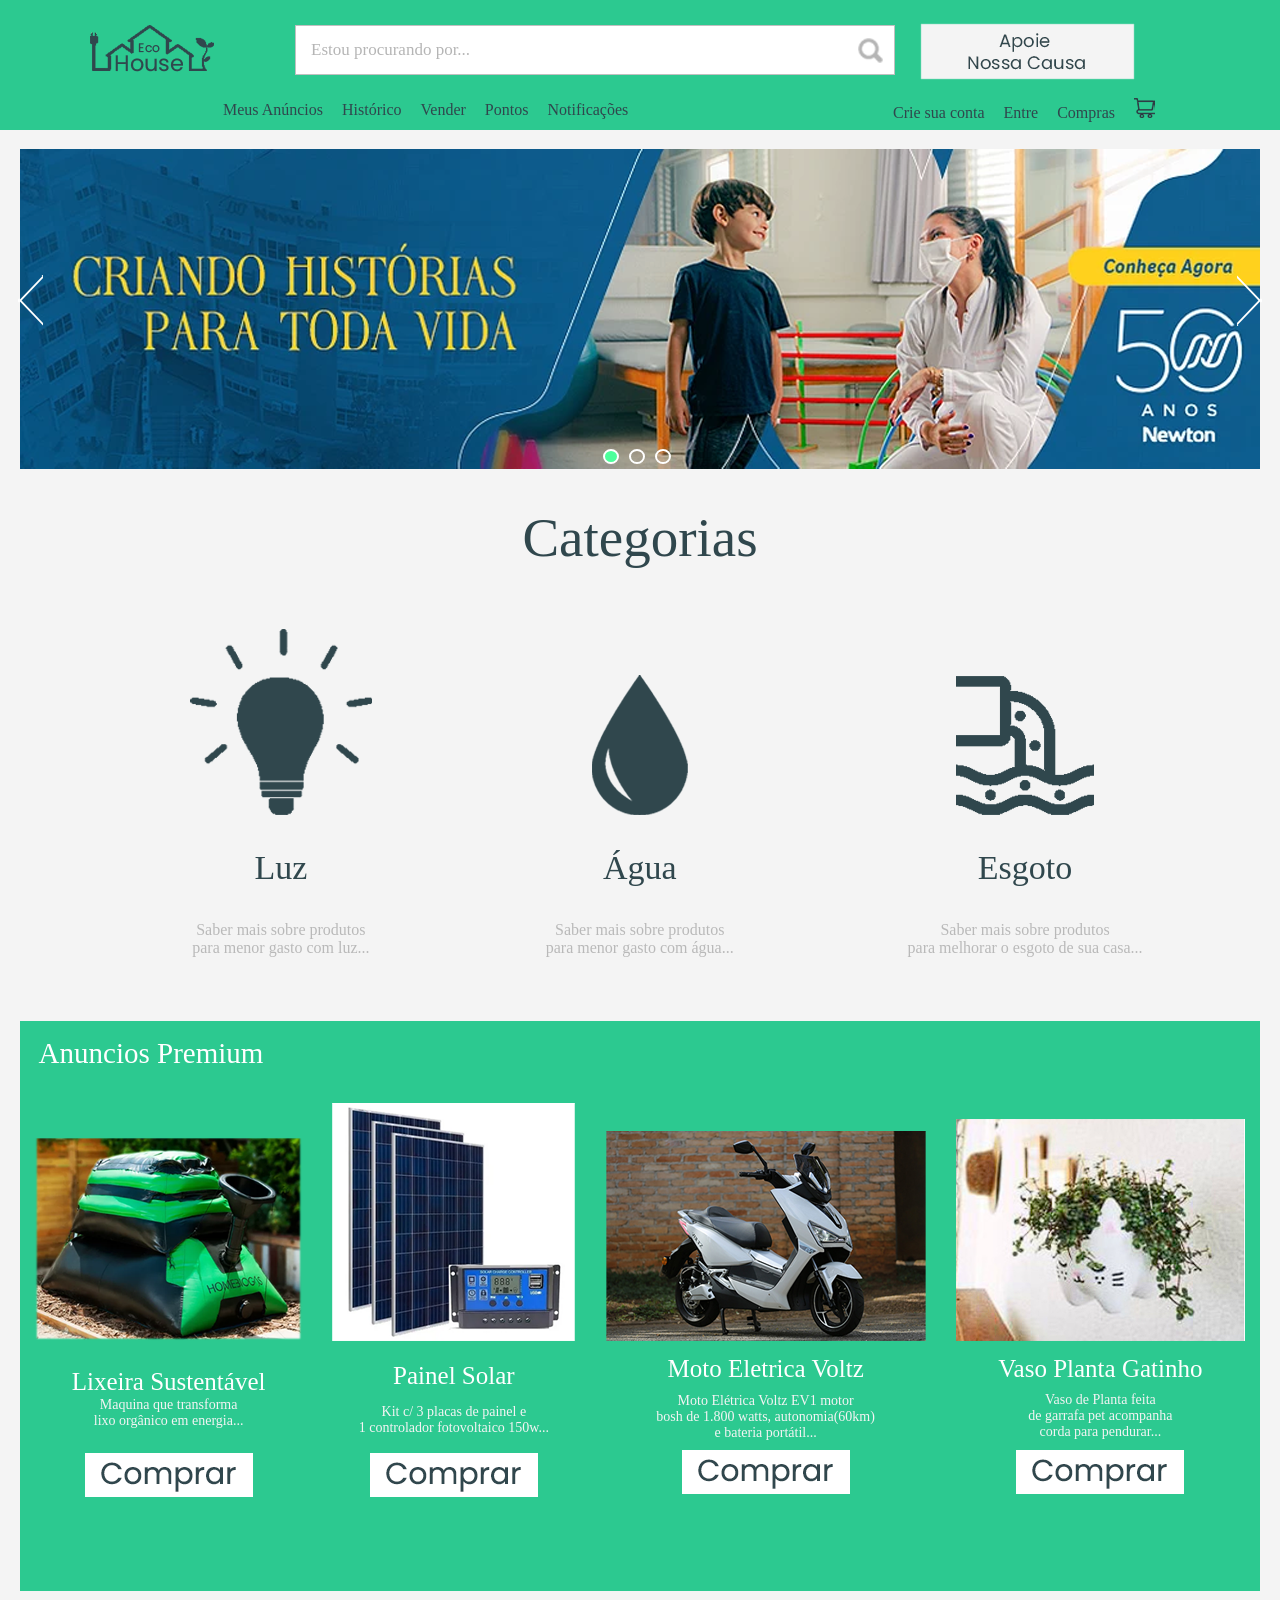
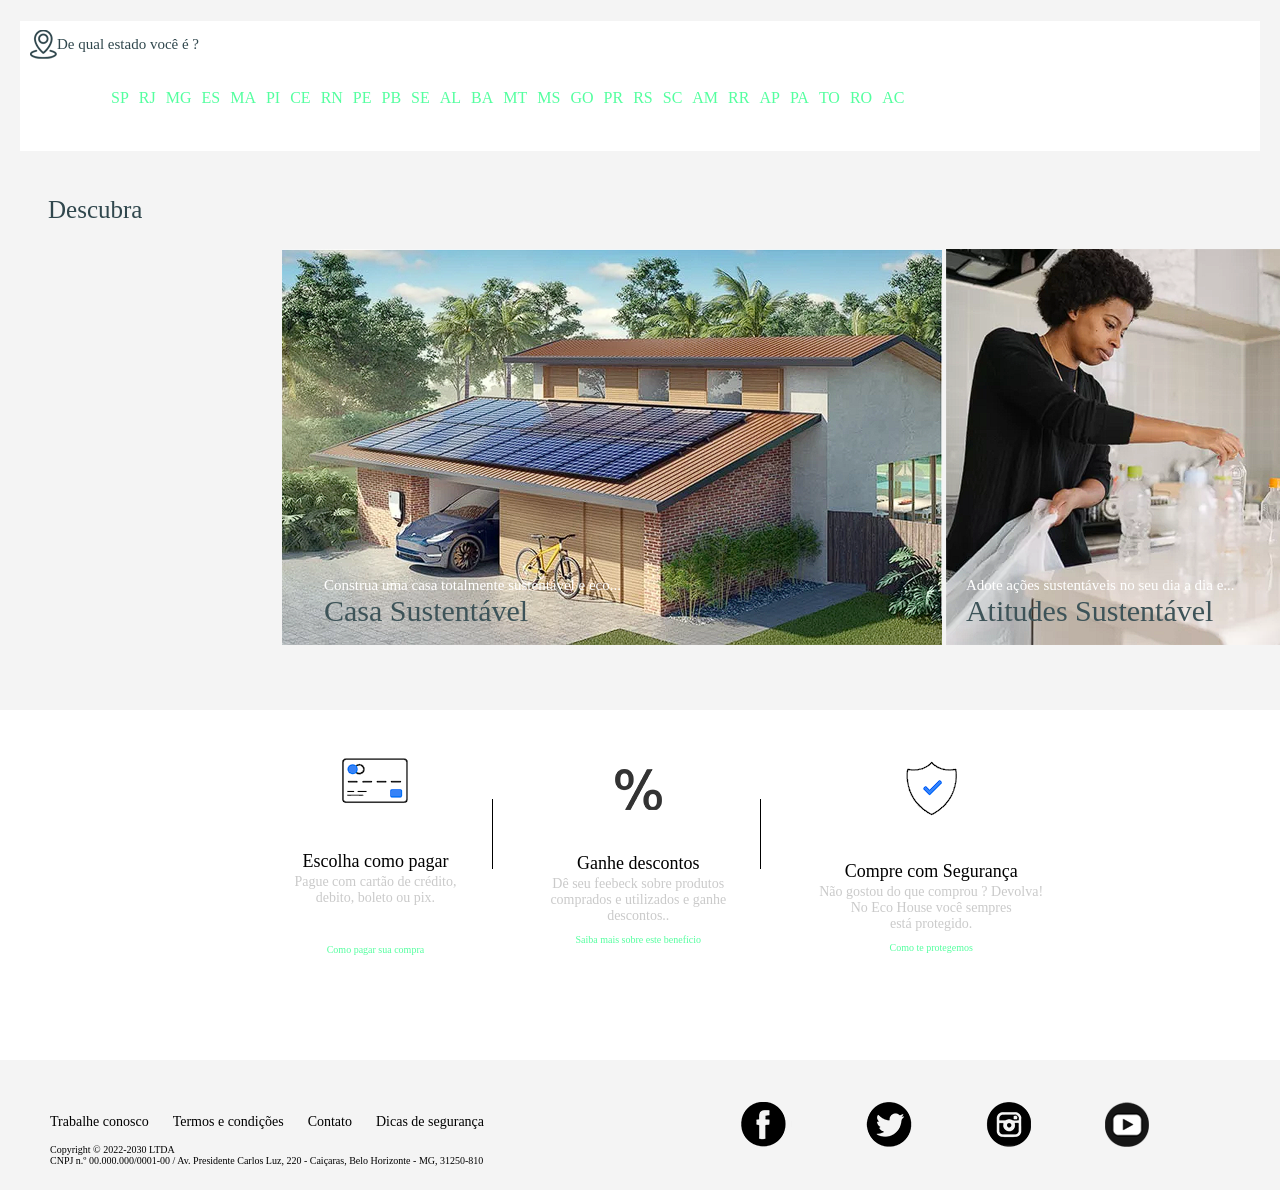
<file: index.html>
<html>

<head>
    <link rel="stylesheet" href="./css/main.css">
    <link rel="stylesheet" type="text/css" href="./css/slick.css" />
    <link rel="shortcut icon" href="img/favicon-2.png" type="image/x-icon">
    <title>ProjetoUPX2</title>
</head>

<body>
    <section class="home-page">
        <section class="menu-principal">
            <main>
                <div class="logo">
                    <a href="https://ecohouseupx.netlify.app/"><img src="./img/logo.png"></a>
                </div>
                <div class="busca">
                    <input placeholder="Estou procurando por..." type="text" />
                </div>
                <div class="apoie">
                    <ul>
                        <li><a href=""><img src="./img/apoie.png" /></a></li>
                    </ul>
                </div>
                <div class="text1-menu">
                    <ul>
                        <li><a href="">Meus Anúncios</a></li>
                        <li><a href="">Histórico</a></li>
                        <li><a href="">Vender</a></li>
                        <li><a href="">Pontos</a></li>
                        <li><a href="">Notificações</a></li>
                    </ul>
                </div>
                <div class="text2-menu">
                    <ul>
                        <li><a href="">Crie sua conta</a></li>
                        <li><a href="">Entre</a></li>
                        <li><a href="">Compras</a></li>
                        <li><a href=""><img src="./img/carrinho.png" /></a></li>
                    </ul>
                </div>
            </main>
        </section>
        <section class="tela">
            <div class="col-parte-div">
                <div class="banner">
                    <img src="./img/banner1.png" />
                    <img src="./img/banner2.png" />
                    <img src="./img/banner3.png" />
                </div>
            </div>
        </section>
        <section class="categoria">
            <ul>
                <li><a href="">Categorias</a></li>
            </ul>
            <div class="col-3">
                <img src="./img/luz.png" />
                <h1>Luz</h1>
                <a href="">
                    <p>Saber mais sobre produtos<br>para menor gasto com luz...</p>
                </a>
            </div>
            <div class="col-3">
                <img src="./img/agua.png" />
                <h1>Água</h1>
                <a href="">
                    <p>Saber mais sobre produtos<br>para menor gasto com água...</p>
                </a>
            </div>
            <div class="col-3">
                <img src="./img/esgoto.png" />
                <h1>Esgoto</h1>
                <a href="">
                    <p>Saber mais sobre produtos<br>para melhorar o esgoto de sua casa...</p>
                </a>
            </div>
        </section>
        <section class="anuncios">
            <div class="anuncios-div">
                <ul>
                    <li><a href="">Anuncios Premium</a></li>
                </ul>
            </div>
            <div class="anuncios-principal">
                <div class="anuncio-lixeira">
                    <ul>
                        <li><a href=""><img src="./img/lixeira.png" /></a> </li>
                        <li><a href="">Lixeira Sustentável</a>
                            <p>Maquina que transforma<br>lixo orgânico em energia...</p>
                        <li><a href=""><img src="./img/comprar.png" /></a></li>
                    </ul>
                </div>
                <div class="anuncio-painel">
                    <ul>
                        <li><a href=""><img src="./img/painel.png" /></a> </li>
                        <li><a href="">Painel Solar</a></li>
                        <p>Kit c/ 3 placas de painel e<br>1 controlador fotovoltaico 150w...</p>
                        <li><a href=""><img src="./img/comprar.png" /></a></li>
                    </ul>
                </div>
                <div class="anuncio-moto">
                    <ul>
                        <li><a href=""><img src="./img/moto.png" /></a></li>
                        <li><a href="">Moto Eletrica Voltz</a></li>
                        <p>Moto Elétrica Voltz EV1 motor<br>bosh de 1.800 watts, autonomia(60km)<br>e bateria
                            portátil...</p>
                        <li><a href=""><img src="./img/comprar.png" /></a></li>
                    </ul>
                </div>
                <div class="anuncio-vaso">
                    <ul>
                        <li><a href=""><img src="./img/vaso.png" /></a></li>
                        <li><a href="">Vaso Planta Gatinho</a></li>
                        <p>Vaso de Planta feita<br>de garrafa pet acompanha<br>corda para pendurar...</p>
                        <li><a href=""><img src="./img/comprar.png" /></a></li>
                    </ul>
                </div>
            </div>
        </section>
        <section class="localizacao">
            <div class="localizacao-div">
                <img src="./img/location.png">
                <p>De qual estado você é ?</p>
            </div>
            <div class="estados">
                <ul>
                    <li><a href="">SP</a>
                    </li>
                    <li><a href="">RJ</a>
                    </li>
                    <li><a href="">MG</a>
                    </li>
                    <li><a href="">ES</a>
                    </li>
                    <li><a href="">MA</a>
                    </li>
                    <li><a href="">PI</a>
                    </li>
                    <li><a href="">CE</a>
                    </li>
                    <li><a href="">RN</a>
                    </li>
                    <li><a href="">PE</a>
                    </li>
                    <li><a href="">PB</a>
                    </li>
                    <li><a href="">SE</a>
                    </li>
                    <li><a href="">AL</a>
                    </li>
                    <li><a href="">BA</a>
                    </li>
                    <li><a href="">MT</a>
                    </li>
                    <li><a href="">MS</a>
                    </li>
                    <li><a href="">GO</a>
                    </li>
                    <li><a href="">PR</a>
                    </li>
                    <li><a href="">RS</a>
                    </li>
                    <li><a href="">SC</a>
                    </li>
                    <li><a href="">AM</a>
                    </li>
                    <li><a href="">RR</a>
                    </li>
                    <li><a href="">AP</a>
                    </li>
                    <li><a href="">PA</a>
                    </li>
                    <li><a href="">TO</a>
                    </li>
                    <li><a href="">RO</a>
                    </li>
                    <li><a href="">AC</a>
                    </li>
                </ul>
            </div>
        </section>
        <section class="descubra">
            <div class="descubra-titulo">
                <p>Descubra</p>
            </div>
        </section>
        <section class="espaco-descubra">
            <div class="descubra-div">
                <a href="https://blog.telhanorte.com.br/como-construir-casa-sustentavel/" target="_blank"
                    rel="external"><img src="./img/casa-sust.png" /></a>
                <a href="https://mag.com.br/blog/educacao-financeira/artigo/como-economizar-energia-em-casa-com-9-atitudes-simples"
                    target="_blank" rel="external"><img src="./img/atitude.png" /></a>
                <a href="https://www.vivadecora.com.br/pro/casa-sustentavel/" target="_blank" rel="external">
                    <h1>Construa uma casa totalmente sustentável e eco...</h1>
                    <h2>Casa Sustentável</h2>
                </a>
                <li>
                    <a href="https://mag.com.br/blog/educacao-financeira/artigo/como-economizar-energia-em-casa-com-9-atitudes-simples"
                        target="_blank" rel="external">
                        <h1>Adote ações sustentáveis no seu dia a dia e...</h1>
                        <h2>Atitudes Sustentável</h2>
                    </a>
                </li>
            </div>
        </section>
        <section class="beneficios">
            <div class="beneficios-div">
                <div class="beneficio-1">
                    <a href=""><img src="./img/cartao.png" alt=""></a>
                    <h1>Escolha como pagar</h1>
                    <h2>Pague com cartão de crédito,<br>
                        debito, boleto ou pix.</h2>
                    <a href="">
                        <p>Como pagar sua compra</p>
                    </a>
                </div>
                <div class="beneficio-2">
                    <a href=""><img src="./img/porcentagem.png" alt=""></a>
                    <h1>Ganhe descontos</h1>
                    <h2>Dê seu feebeck sobre produtos<br>
                        comprados e utilizados e ganhe<br>
                        descontos..</h2>
                    <a href="">
                        <p>Saiba mais sobre este benefício</p>
                    </a>
                </div>
                <div class="beneficio-3">
                    <a href=""><img src="./img/seguranca.png" alt=""></a>
                    <h1>Compre com Segurança</h1>
                    <h2>Não gostou do que comprou ? Devolva!<br>
                        No Eco House você sempres<br>
                        está protegido.</h2>
                    <a href="">
                        <p>Como te protegemos</p>
                    </a>
                </div>
                <div class="linha-vertical">
                </div>
                <div class="linha-vertical-2">
                </div>
            </div>
        </section>
        <section class="termos">
            <main>
                <div class="termos-div">
                    <ul style="padding-left: 0px;">
                        <li>
                            <a href="">
                                <h1>Trabalhe conosco</h1>
                            </a>
                        </li>
                        <li>
                            <a href="">
                                <h1>Termos e condições</h1>
                            </a>
                        </li>
                        <li>
                            <a href="contato.html">
                                <h1>Contato</h1>
                            </a>
                        </li>
                        <li>
                            <a href="">
                                <h1>Dicas de segurança</h1>
                            </a>
                        </li>
                    </ul>
                </div>
                <div class="termos-2">
                    <p>Copyright &copy; 2022-2030 LTDA</p>
                    <p>CNPJ n.º 00.000.000/0001-00 / Av. Presidente Carlos Luz, 220 - Caiçaras, Belo Horizonte - MG,
                        31250-810
                    </p>
                </div>
                <div class="redes-sociais">
                    <li>
                        <a href=""><img src="./img/face.png" alt=""></a>
                        <a href=""><img src="./img/tt.png" alt=""></a>
                        <a href=""><img src="./img/insta.png" alt=""></a>
                        <a href="https://www.youtube.com/@ecohouseupx"><img src="./img/youtube.png" alt=""></a>
                    </li>
                </div>
            </main>
        </section>
    </section>
    <script type="text/javascript" src="./js/jquery.js"></script>
    <script type="text/javascript" src="./js/migrate.js"></script>
    <script type="text/javascript" src="./js/slick.min.js"></script>
    <script type="text/javascript" src="./js/main.js"></script>
</body>

</html>
</file>
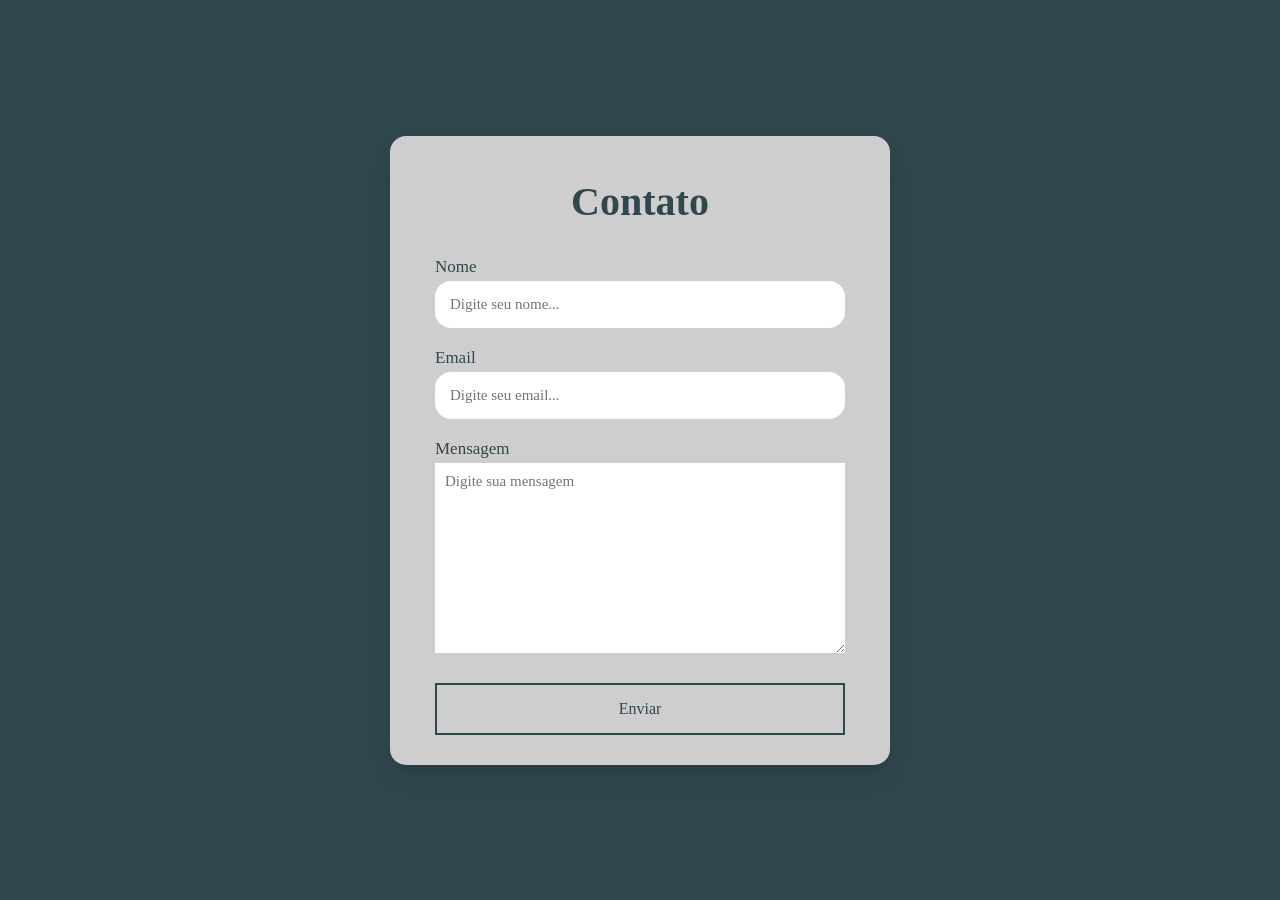
<file: contato.html>
<!DOCTYPE html>
<html lang="pt-br">

<head>
    <meta charset="UTF-8">
    <meta http-equiv="X-UA-Compatible" content="IE=edge">
    <meta name="viewport" content="width=device-width, initial-scale=1.0">
    <link rel="stylesheet" href="css/contato.css">
    <link rel="shortcut icon" href="img/favicon-2.png" type="image/x-icon">
    <title>Contato</title>
</head>

<body>
    <section>
        <h1>Contato</h1>
        <form action="https://api.staticforms.xyz/submit" method="post">
            <label>Nome</label>
            <input type="text" name="name" placeholder="Digite seu nome..." autocomplete="off" required>
            <label>Email</label>
            <input type="email" name="email" placeholder="Digite seu email..." autocomplete="off" required>
            <label>Mensagem</label>
            <textarea name="message" cols="30" rows="10" placeholder="Digite sua mensagem" required></textarea>
            <button type="submit">Enviar</button>
            <input type="hidden" name="accessKey" value="08dc7c94-3825-4dc9-9ce4-73cde82db02c">
            <input type="hidden" name="redirectTo" value="https://ecohouseupx.netlify.app/obrigado.html">
        </form>
    </section>
</body>

</html>
</file>
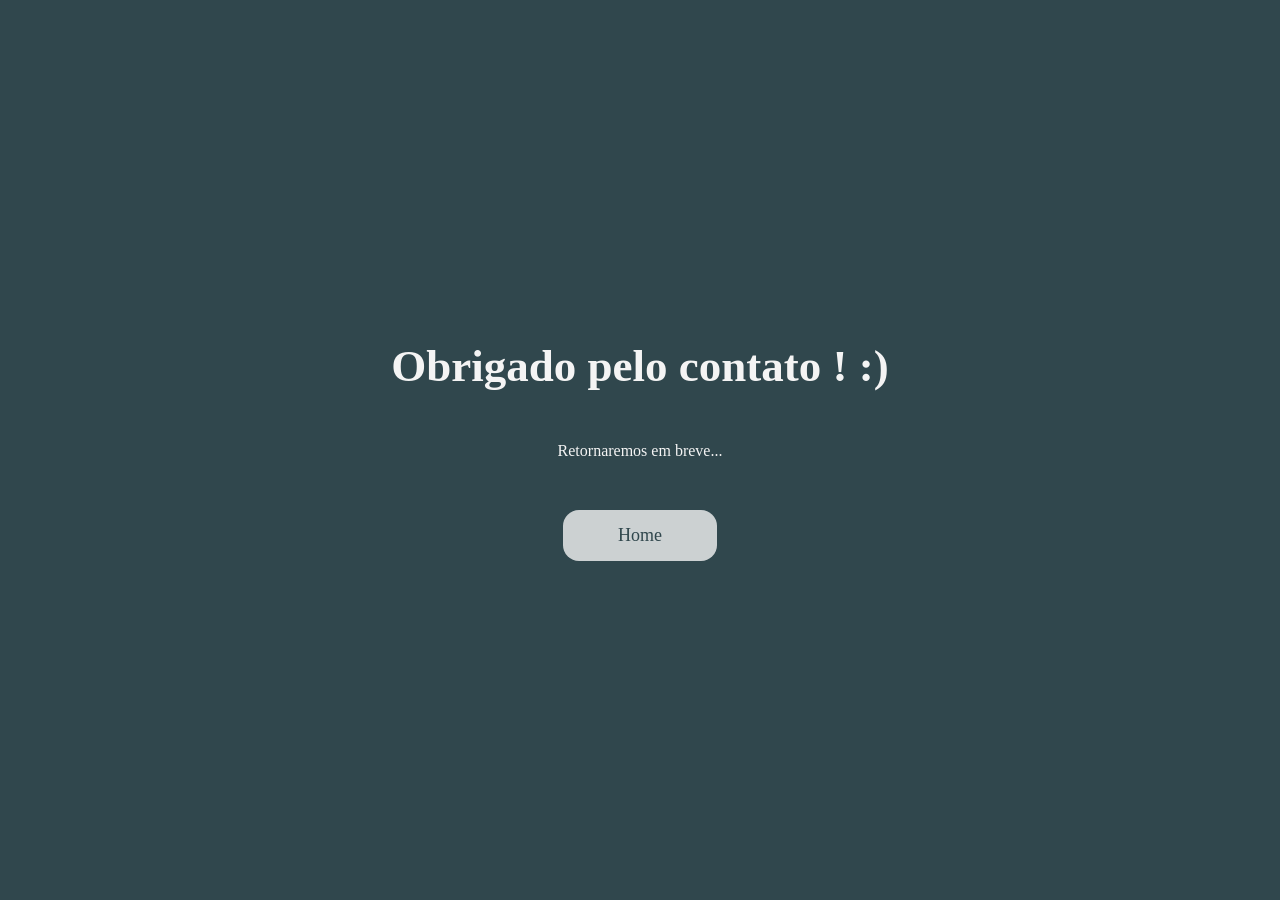
<file: obrigado.html>
<!DOCTYPE html>
<html lang="en">

<head>
    <meta charset="UTF-8">
    <meta http-equiv="X-UA-Compatible" content="IE=edge">
    <meta name="viewport" content="width=device-width, initial-scale=1.0">
    <link rel="stylesheet" href="./css/contato.css">
    <link rel="shortcut icon" href="img/favicon-2.png" type="image/x-icon">
    <title>Obrigado</title>
</head>

<body class="main">
    <h1 class="text">Obrigado pelo contato ! :)</h1>
    <p class="paragrafo">Retornaremos em breve...</p>
    <a href="https://ecohouseupx.netlify.app/" class="btn">Home</a>
</body>

</html>
</file>
<file: css/main.css>
body {
    width: 100%;
    height: 100%;
    margin: 0 auto;
}

html {
    overflow-x: hidden;
}

.home-page {
    display: flex;
    flex-direction: column;
    background-color: #f4f4f4;
}

.menu-principal {
    width: 100%;
    background-color: #2cc990;
    height: 130px;
}

main {
    margin: 0 auto;
    height: 130px;
    width: 1240px;
    position: relative;
}

.logo {
    width: 10%;
    margin-left: 45px;
    padding: 25px;
    padding-bottom: 0%;

}

.busca {
    width: 50%;
    margin-left: 265px;
    position: absolute;
    bottom: 55px;
    text-align: center;
}

.busca input {
    background-image: url('../img/lupa.png');
    background-repeat: no-repeat;
    background-position: 98%;
    margin: 0 auto;
    height: 50px;
    width: 600px;
    padding: 15px;
    border: 1px solid #c0c0c0;
    font-family: 'Poppins';
    font-size: 17px;

}

.text1-menu ul li {
    display: inline-block;
    color: #30474d;
    margin-left: 15px;
    font-family: 'Poppins';
}

.text1-menu ul li a:hover {
    color: #ffffff;

}

.text1-menu ul li a {
    color: #30474d;
    font-size: 16px;
    text-decoration: none;
}

.text1-menu {
    width: 50%;
    float: left;
    padding: 13px;
    margin-left: 175px;
}

.text2-menu {
    width: 30%;
    float: right;
    padding: 10px;
}

.text2-menu ul li {
    display: inline-block;
    color: #30474d;
    margin-left: 15px;
    font-family: 'Poppins';
}

.text2-menu ul li a {
    color: #30474d;
    font-size: 16px;
    text-decoration: none;
}

.text2-menu ul li a:hover {
    color: #ffffff;
}

.apoie {
    width: 20%;
    position: absolute;
    bottom: 30px;
    float: left;
    margin-left: 900px;
}

.apoie ul {
    list-style: none;
}

input::placeholder {
    color: #b5b5b5;
}

.col-parte {
    margin: 0 auto;
    width: 1240px;
    height: 320px;
    bottom: 15px;
}

.col-parte-div {
    margin: 0 auto;
    width: 1240px;
    height: 320px;
    bottom: 15px;
}

.categoria {
    margin: 0 auto;
    width: 1240px;
    height: 100%;
    bottom: 15px;
    padding-bottom: 5%;
}


.tela {
    margin: 0 auto;
    width: 100%;
    float: left;
    position: relative;
    padding-top: 1.5%;
}

button.slick-prev {
    font-size: 0px;
    border: none;
    height: 51px;
    width: 25px;
    background-color: transparent;
    background-image: url(../img/arrowleft.png);
    position: absolute;
    z-index: 9;
    top: 126px;
    left: -2;
}

button.slick-next {
    font-size: 0px;
    border: none;
    height: 51px;
    width: 25px;
    background-color: transparent;
    background-image: url(../img/arrowright.png);
    position: absolute;
    z-index: 9;
    top: 126px;
    right: -2;
}

.slick-dots li button {
    font-size: 0px;
    border: 2px solid #ffffff;
    width: 15px;
    height: 15px;
    background: transparent;
    border-radius: 50%;
    cursor: pointer;
}

.slick-dots {
    width: 100%;
    list-style: none;
    margin: 0 auto;
    position: absolute;
    left: 43%;
    top: 300px;
}

.slick-dots li {
    display: inline-block;
    padding-left: 10px;
}

li.slick-active button {
    background: #4cff9b;
}

.categoria ul li a {
    color: #30474d;
    font-family: 'Poppins';
    font-size: 55px;
    text-decoration: none;
}

ul {
    margin-left: -40px;
    list-style: none;
}

.categoria ul li {
    margin-top: 3%;
    text-align: center;
    list-style: none;
}

.col-3 h1 {
    color: #30474d;
    font-family: 'Poppins';
    font-size: 34px;
    cursor: pointer;
    font-weight: 420;
}

.col-3 {
    margin: 0 auto;
    text-align: center;
    display: inline-block;
    padding-left: 13.7%;
    padding-top: 3.5%;
}

.col-3 p {
    display: inline-block;
    margin: 0 auto;
    color: #b9b9b9;
}

.col-3 p:hover {
    text-decoration: underline;
}

.col-3 img {
    cursor: pointer;
}

.col-3 h1:hover {
    color: #2cc990;
}

.anuncios {
    margin: 0 auto;
    width: 1240px;
    height: 570px;
    background-color: #2cc990;
    margin-bottom: 30px;
}

.anuncios-div ul li a {
    font-size: 29px;
    font-family: 'Poppins';
    color: #ffffff;
    text-decoration: none;
    margin-left: 1.5%;
}

.anuncios-principal {
    text-align: center;
    display: flex;
    align-items: flex-end;
    justify-content: space-around;
    align-items: baseline;
}

.anuncio-lixeira ul li {
    margin-top: 9%;
    margin-bottom: 9%;
}

.anuncio-lixeira ul li a {
    padding-top: 5%;
    font-size: 25px;
    font-family: 'Poppins';
    color: #ffffff;
    text-decoration: none;
}

.anuncio-lixeira ul li a:hover {
    text-decoration-line: underline;
}

.anuncio-painel ul li a {
    font-size: 25px;
    font-family: 'Poppins';
    color: #ffffff;
    text-decoration: none;
}

.anuncio-painel ul li {
    margin-top: 7%;
    margin-bottom: 6%;
}

.anuncio-painel ul li a:hover {
    text-decoration-line: underline;
}

.anuncio-moto ul li a {
    font-size: 25px;
    font-family: 'Poppins';
    color: #ffffff;
    text-decoration: none;
}

.anuncio-moto ul li {
    margin-top: 3.1%;
    margin-bottom: 3.1%;
}

.anuncio-moto ul li a:hover {
    text-decoration-line: underline;
}

.anuncio-vaso ul li a {
    font-size: 25px;
    font-family: 'Poppins';
    color: #ffffff;
    text-decoration: none;
}

.anuncio-vaso ul li {
    margin-top: 3.4%;
    margin-bottom: 3.4%;
}

.anuncio-vaso ul li a:hover {
    text-decoration-line: underline;
}

.anuncio-vaso p {
    color: #f4f4f4;
    font-size: 14px;
    font-family: 'Poppins';
    text-decoration: none;
    margin: 0 auto;
}

.anuncio-moto p {
    font-size: 14px;
    font-family: 'Poppins';
    color: #f4f4f4;
    text-decoration: none;
    margin: 0 auto;
}

.anuncio-painel p {
    font-size: 14px;
    font-family: 'Poppins';
    color: #f4f4f4;
    text-decoration: none;
    margin: 0 auto;
}

.anuncio-lixeira p {
    font-size: 14px;
    font-family: 'Poppins';
    color: #f4f4f4;
    text-decoration: none;
    margin: 0 auto;
}

.localizacao {
    margin: 0 auto;
    width: 1240px;
    height: 130px;
    background-color: #ffffff;
}

.localizacao-div p {
    color: #30474d;
    font-family: 'Poppins';
    font-size: 15px;
}

.localizacao-div {
    display: flex;
    flex-direction: row;
    align-items: center;
    padding-left: 10px;
}

.estados ul li {
    display: inline-block;
}

.estados {
    margin-left: 80px;
    padding: 5px;
}

.estados ul li a {
    color: #54ff9f;
    text-decoration: none;
    margin-left: 6px;
}

.estados ul li a:hover {
    text-decoration-line: underline;
}

.descubra {
    margin: 0 auto;
    width: 1240px;
    margin-top: 20px;
}

.descubra-titulo p {
    color: #30474d;
    font-size: 25px;
    font-family: 'Poppins';
    margin-left: 28px;
}


.espaco-descubra {
    margin: 0 auto;
    height: 396px;
    width: 1240px;
    margin-left: 22%;
    margin-bottom: 65px;
}

.descubra-div {
    display: inline-block;
    position: relative;
}

.descubra-div h2 {
    font-size: 30px;
    color: #3d5358;
    font-family: 'Poppins';
    font-weight: 420;
    position: absolute;
    bottom: -1%;
    left: 4%;
}

.descubra-div h1 {
    font-size: 15px;
    color: #ffffff;
    font-family: 'Poppins';
    position: absolute;
    bottom: 10%;
    left: 4%;
    font-weight: 350;
}

.descubra-div h2:hover {
    font-weight: 450;
}

.descubra-div h1:hover {
    font-weight: 450;
}

.descubra-div li {
    display: inline-block;
}

.descubra-div li a {
    width: 100%;
}

.descubra-div li a h1 {
    position: absolute;
    left: 64.5%;
}

.descubra-div li a h2 {
    position: absolute;
    left: 64.5%;
}

.beneficios-div {
    background-color: #ffffff;
    width: 100%;
    height: 350px;
}

.linha-vertical {
    height: 70px;
    border-left: 1px solid;
    position: absolute;
    margin-top: 7%;
    left: 38.4%;
}

.linha-vertical-2 {
    height: 70px;
    border-left: 1px solid;
    position: absolute;
    margin-top: 7%;
    left: 59.4%;
}

.beneficios-div {
    display: inline-block;
    position: relative;
}

.beneficio-1 {
    text-align: center;
    position: absolute;
    margin-top: 3.5%;
    left: 23%;
}

.beneficio-2 {
    text-align: center;
    position: absolute;
    margin-top: 4.6%;
    left: 43%;
}

.beneficio-3 {
    text-align: center;
    position: absolute;
    margin-top: 3.5%;
    left: 64%;
}

.beneficio-1 img {
    border-bottom: 35px;
}

.beneficios-div h1 {
    font-family: 'Poppins';
    font-size: 18px;
    color: #000000;
    font-weight: 420;
    margin-bottom: 2px;
}

.beneficios-div h2 {
    font-family: 'Poppins';
    font-size: 14px;
    color: #cacaca;
    font-weight: 420;
    margin: 0 auto;
}

.beneficio-1 h2 {
    margin-bottom: 28px;
}

.beneficios-div img {
    margin-bottom: 25px;
}

.beneficios-div p {
    display: inline-block;
    font-size: 10px;
    font-family: 'Poppins';
    color: #54ff9f;
}

.beneficios-div p:hover {
    font-weight: 550;
}

.termos-div ul li {
    margin-top: 40px;
    display: inline-block;
    color: #000000;
    font-family: 'Poppins';
}

.termos-div ul {
    margin: 0 auto;
    margin-left: 10px;
}

.termos-div h1 {
    font-weight: 350;
    font-size: 14px;
    margin-left: 20px;
}

.termos-div h1:hover {
    font-weight: 420;
}

.termos-2 p {
    margin: 0 auto;
    font-size: 10px;
    font-family: 'Poppins';
    color: #000000;
    margin-left: 30px;
}

.termos-div ul li a {
    text-decoration: none;
    color: #000000;
}

.redes-sociais img {
    margin-left: 70px;
}

.redes-sociais {
    list-style: none;
    position: absolute;
    left: 651px;
    bottom: 39px;
}
</file>
<file: css/contato.css>
* {
    margin: 0;
    padding: 0;
    box-sizing: border-box;
    font-family: 'Poppins';
}

body {
    display: flex;
    align-items: center;
    justify-content: center;
    min-height: 100vh;
    background-color: #30474d;
}

section {
    display: flex;
    align-items: center;
    justify-content: center;
    flex-direction: column;
    padding: 10px 45px;
    background: #cecece;
    width: 500px;
    box-shadow: rgba(50, 50, 93, 0.25) 0px 13px 27px -5px, rgba(0, 0, 0, 0.3) 0px 8px 16px -8px;
    border-radius: 16px;
}

section h1 {
    color: #30474d;
    font-size: 2.5rem;
    margin: 2rem;
    font-weight: 550;
}

section form {
    display: flex;
    flex-direction: column;
    width: 100%;
}

form label {
    color: #30474d;
    font-size: 17px;
    margin-bottom: 4px;
}

form input {
    padding: 15px;
    outline: none;
    border: 0;
    margin-bottom: 20px;
    font-size: 15px;
    transition: 0.5s;
    border-radius: 16px;
}

input:hover {
    opacity: 90%;
}

form textarea {
    padding: 10px;
    outline: none;
    border: 0;
    font-size: 15px;
    margin-bottom: 30px;
    transition: all 0.5s;
}

form button {
    padding: 15px;
    cursor: pointer;
    font-size: 16px;
    background: transparent;
    border: 2px solid #30474d;
    color: #30474d;
    transition: all 1s;
    margin-bottom: 20px;
}

form button:hover {
    border-radius: 16px;
    color: #cecece;
    background: #30474d;
}

.main {
    display: flex;
    align-items: center;
    justify-content: center;
    min-height: 100vh;
    background: #30474d;
    flex-direction: column;
}

.text {
    font-size: 45px;
    color: #f4f4f4;
    margin-bottom: 50px;
}

.paragrafo {
    color: #f4f4f4;
    margin-bottom: 50px;
}

.btn {
    padding: 15px 55px;
    background: #f4f4f4;
    text-decoration: none;
    color: #30474d;
    font-size: 18px;
    transition: all 0.5s;
    opacity: 80%;
    border-radius: 16px;
}

.btn:hover {
    opacity: 100%;
    color: #30474d;
    background: #f4f4f4;
}
</file>
